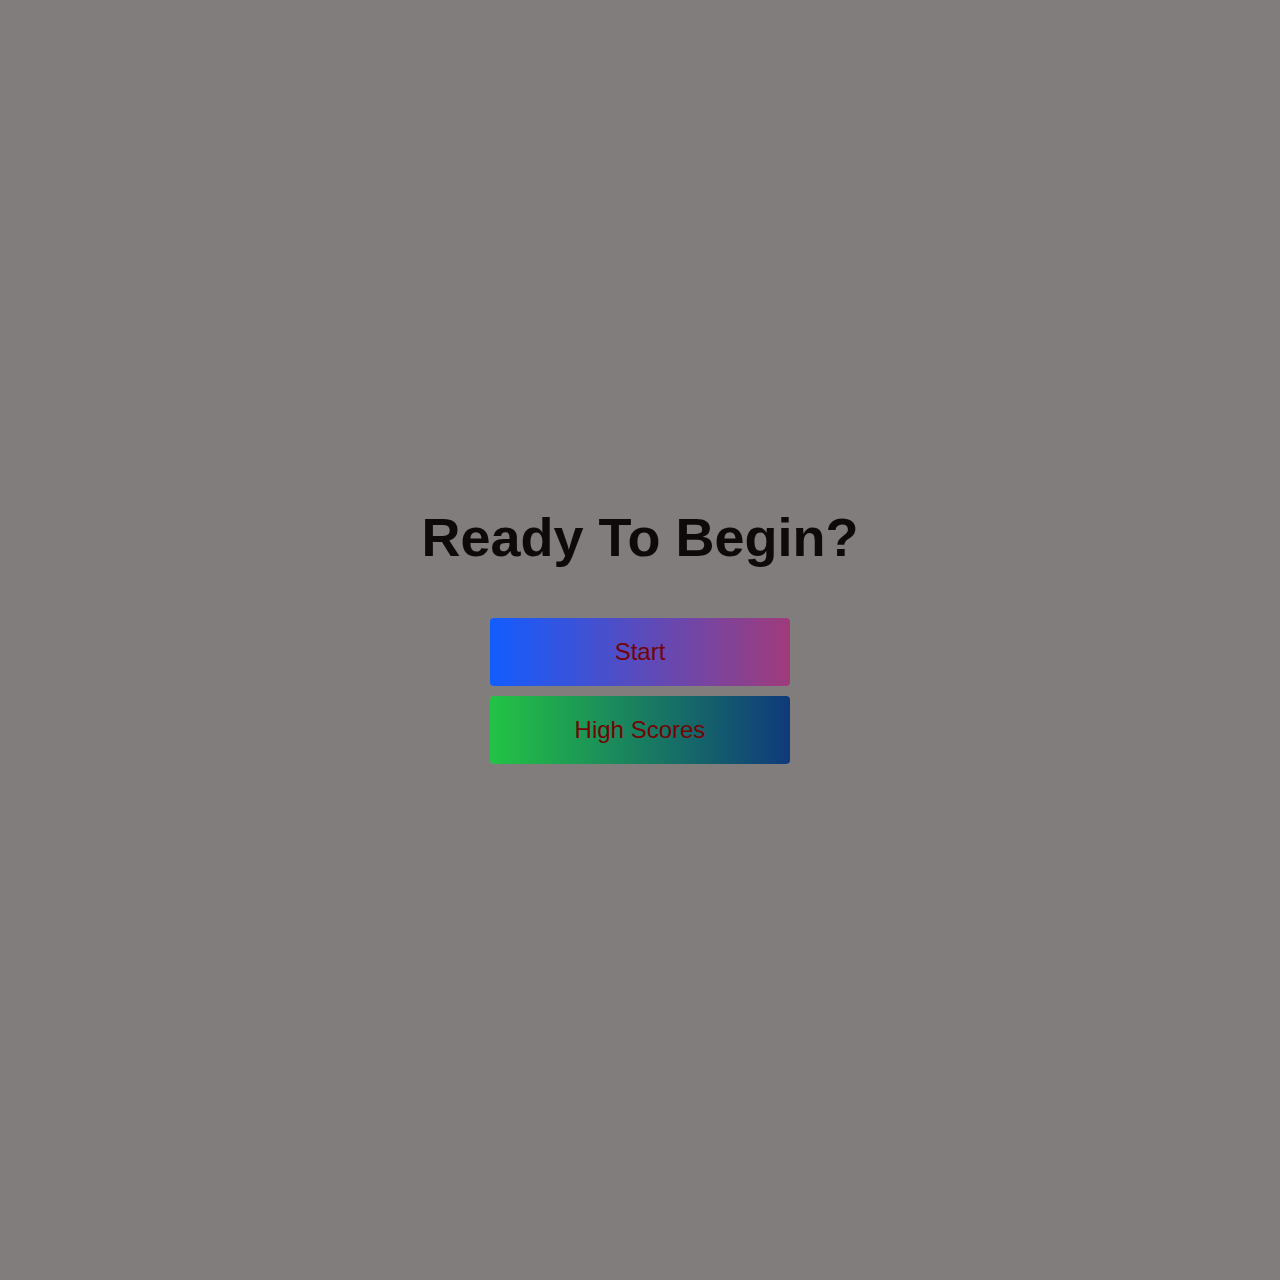
<file: index.html>
<!DOCTYPE html>
<html lang="en">

<head>
    <meta charset="UTF-8">
    <meta http-equiv="X-UA-Compatible" content="IE=edge">
    <meta name="viewport" content="width=device-width, initial-scale=1.0">
    <title>Code Quiz!</title>
    <link rel="stylesheet" href="style.css">


</head>

<title>Test Your Knowledge!</title>

<body>
    <div class="container">
        <div id="home" class="flex-column flex-center">
            <h1>Ready To Begin?</h1>
            <a href="quiz page.html" class="btn">Start</a>
            <a href="high scores.html" id="highscore-btn" class="btn">High Scores</a>
        </div>
    </div>
</body>

<script src="script.js"></script>

</html>
</file>
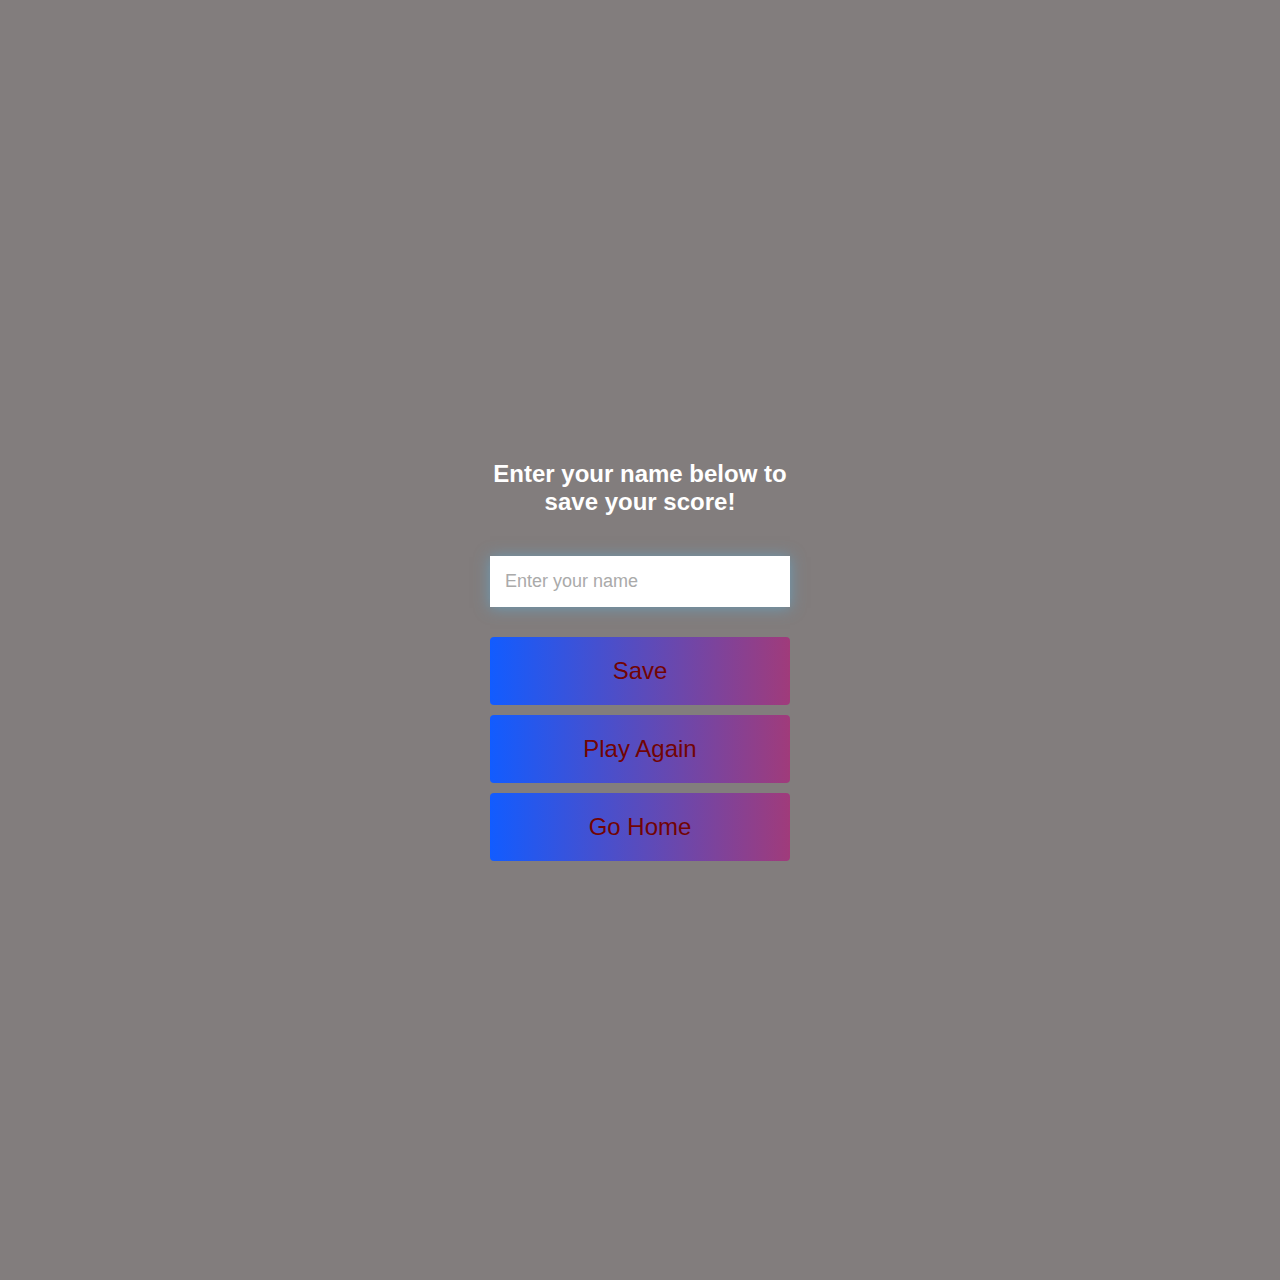
<file: end.html>
<!DOCTYPE html>
<html lang="en">
<head>
    <meta charset="UTF-8">
    <meta http-equiv="X-UA-Compatible" content="IE=edge">
    <meta name="viewport" content="width=device-width, initial-scale=1.0">
    <title>Document</title>
    <link rel="stylesheet" href="style.css">
</head>
<body>
    <div class="container">
        <div id="end" class="flex-center flex-column">
            <h1 id="finalScore">0</h1>
            <form class="end-form-container">
                <h2 id="end-text">Enter your name below to save your score!</h2>
                <input type="text" name="name" id="username"
                placeholder="Enter your name">
                <button class="btn" id="saveScoreBtn" type="submit" onclick="saveHighScore(event)" disabled>Save</button>
            </form>
            <a href="quiz page.html" class="btn">Play Again</a>
            <a href="index.html" class="btn">Go Home</a>
        </div>
    </div>
    <script src="end.js"></script>
</body>
</html>
</file>
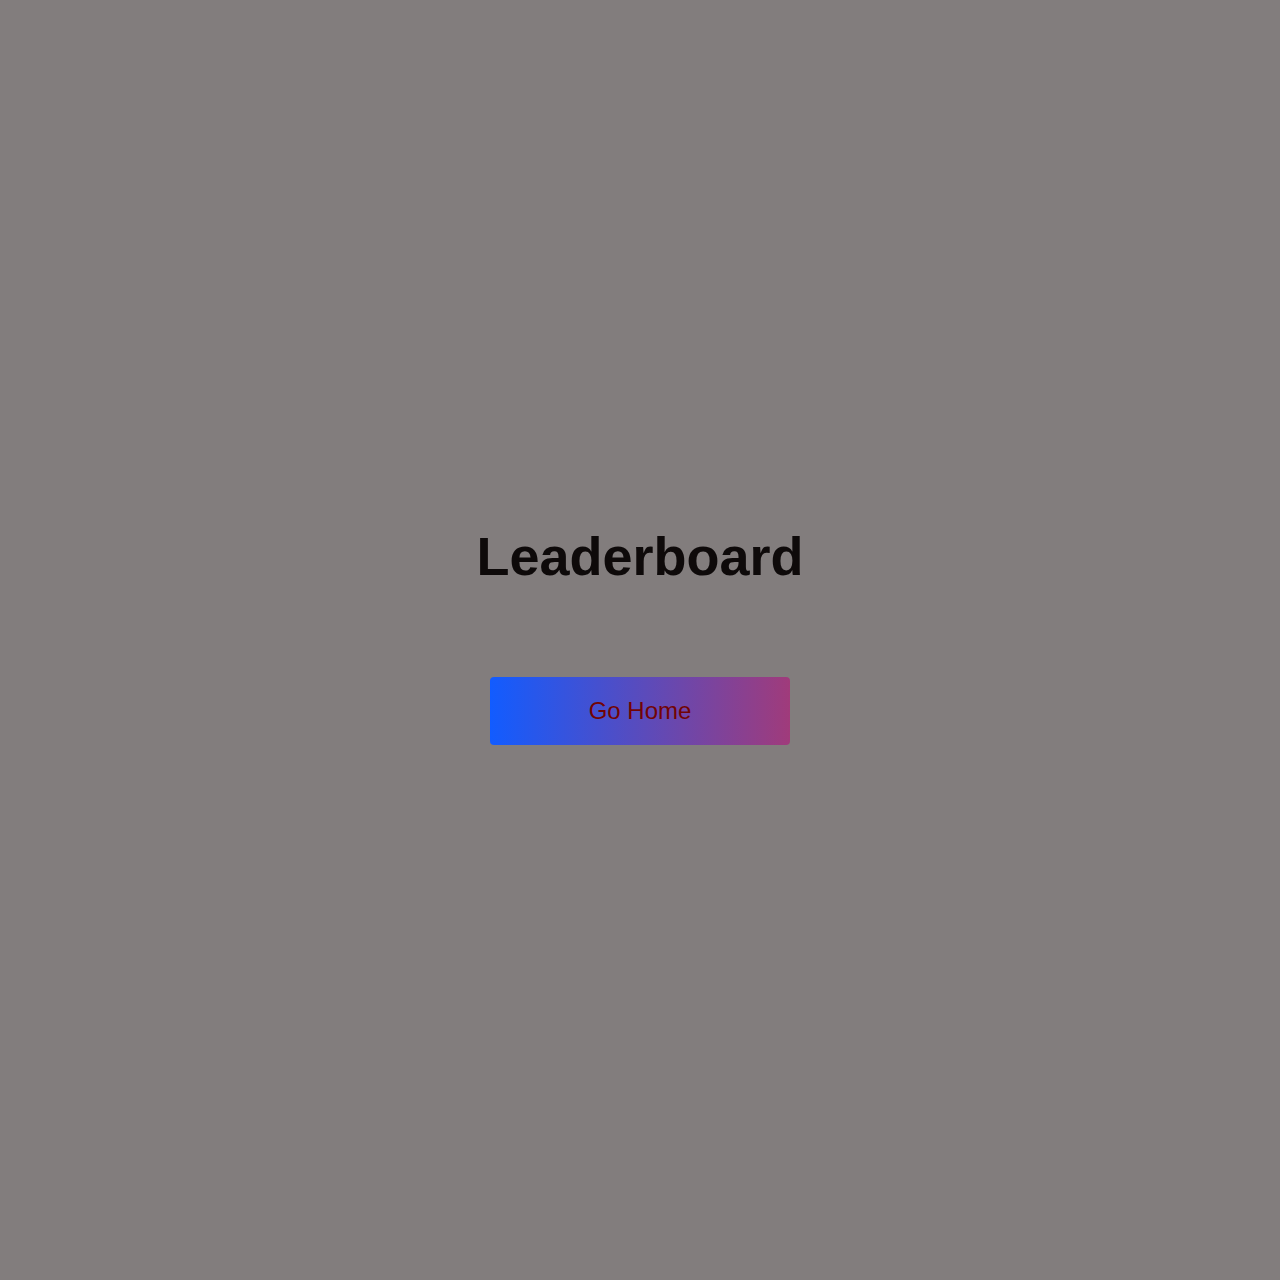
<file: high scores.html>
<!DOCTYPE html>
<html lang="en">
<head>
    <meta charset="UTF-8">
    <meta http-equiv="X-UA-Compatible" content="IE=edge">
    <meta name="viewport" content="width=device-width, initial-scale=1.0">
    <title>High Scores</title>
    <link rel="stylesheet" href="style.css">
    <link rel="stylesheet" href="high scores.css">

</head>
<body>
    <div class="container">
        <div id="highScores" class="flex-center flex-column">
            <h1 id="finalScore">Leaderboard</h1>
            <ul id="highScoresList"></ul>
            <a href="index.html" class="btn">Go Home</a>
        </div>
    </div>
    <script src="high scores.js"></script>
</body>
</html>
</file>
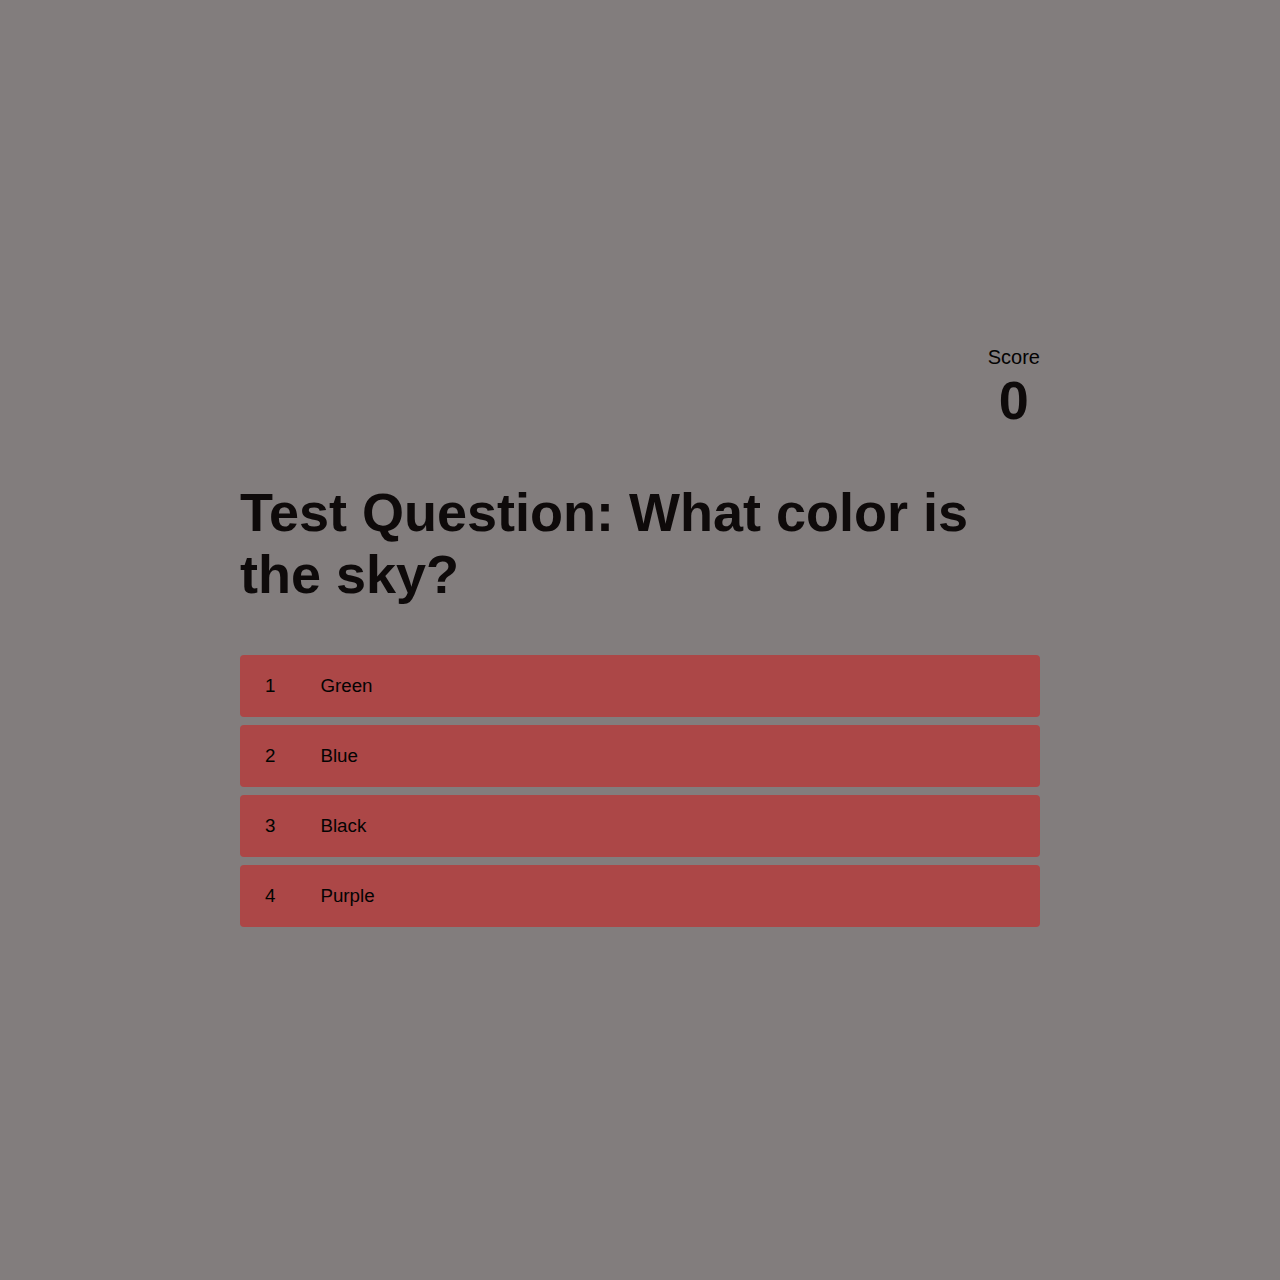
<file: quiz page.html>
<!DOCTYPE html>
<html lang="en">

<head>
    <meta charset="UTF-8">
    <meta http-equiv="X-UA-Compatible" content="IE=edge">
    <meta name="viewport" content="width=device-width, initial-scale=1.0">
    <title>Quiz Page</title>
    <link rel="stylesheet" href="style.css">
    <link rel="stylesheet" href="game.css">

</head>

<body>
    <div class="container">
        <div id="game" class="justify-center flex-column">
            <div id="hud">
                <div class="hud-item">
                </div>
                <div class="hud-item">
                    <p class="hud-prefix">
                        Score
                    </p>
                    <h1 class="hud-main-text" id="score">
                        0
                    </h1>
                </div>
            </div>
            <h1 id="question">Test Question: What color is the sky?</h1>
            <div class="answer-container">
                <p class="answer-prefix">1</p>
                <p class="answer-text" data-number="1">Green</p>
            </div>
            <div class="answer-container">
                <p class="answer-prefix">2</p>
                <p class="answer-text" data-number="2">Blue</p>
            </div>
            <div class="answer-container">
                <p class="answer-prefix">3</p>
                <p class="answer-text" data-number="3">Black</p>
            </div>
            <div class="answer-container">
                <p class="answer-prefix">4</p>
                <p class="answer-text" data-number="4">Purple</p>
            </div>
        </div>
    </div>
    <script src="script.js"></script>
</body>

</html>
</file>
<file: style.css>
body {
    background-color: rgb(130, 125, 125);
}

* {
    box-sizing: border-box;
    margin: 0;
    padding: 0;
    font-size: 62.5%;
    font-family: 'Trebuchet MS', 'Lucida Sans Unicode', 'Lucida Grande', 'Lucida Sans', Arial, sans-serif;
}

h1 {
    font-size: 5.4rem;
    color: rgb(14, 10, 10);
    margin-bottom: 5rem;
}

h2 {
    font-size: 4.2rem;
    margin-bottom: 4rem;
}

.container {
    width: 100vw;
    height: 100vw;
    display: flex;
    justify-content: center;
    align-items: center;
    max-width: 80rem;
    margin: 0 auto;
    padding: 2rem;
}

.flex-column {
    display: flex;
    flex-direction: column;
}

.flex-center {
    justify-content: center;
    align-items: center;
}

.justify-center {
    justify-content: center;
}

.text-center {
    text-align: center;
}

.hidden {
    display: none;
}

.btn {
    font-size: 2.4rem;
    padding: 2rem 0;
    width: 30rem;
    text-align: center;
    margin-bottom: 1rem;
    text-decoration: none;
    color: rgb(114, 4, 4);
    background: linear-gradient(90deg, rgb(18, 92, 255) 0%, rgb(160, 59, 123) 100%);
    border-radius: 4px;
}

.btn:hover {
    cursor: pointer;
    box-shadow: 0 0.4rem 1.4rem 0 rgba(8, 114, 246, 0.6);
    transition: transform 15ms;
    transform: scale(1.03);
}

#highscore-btn {
    background: linear-gradient(90deg, rgb(35, 195, 69) 0%, rgb(15, 58, 122) 100%);
}

#highscore-btn:hover {
    box-shadow: 0 0.4rem 1.4rem 0 rgba(255, 255, 0, 0.5);
}

/*End Page CSS */
.end-form-container {
    width: 100%;
    display: flex;
    flex-direction: column;
    align-items: center;
    max-width: 30rem;
}

input {
    margin-bottom: 1rem;
    width: 20rem;
    padding: 1.5rem;
    font-size: 1.8rem;
    border: none;
    box-shadow: 0 0.1rem 1.4rem 0 rgba(86, 185, 235, 0.5);
}

input::placeholder {
    color: #aaa;
}

#username {
    margin-bottom: 3rem;
    width: 100%;
    outline: none;
}

#end-text {
    font-size: 2.4rem;
    color: #fff;
    text-align: center;
}

#saveScoreBtn {
    border: none;
}
</file>
<file: high scores.css>
body {
    color: white;
}

#highScoresList {
    list-style: none;
    margin-bottom: 4rem;
}

.high-score {
    font-size: 2.8rem;
    margin-bottom: 0.5rem;
}
</file>
<file: game.css>
body {
    color: rgb(4, 3, 3);
}

.answer-container {
    display: flex;
    margin-bottom: 0.8rem;
    width: 100%;
    border-radius: 4px;
    background: rgb(172, 71, 71);
    font-size: 3rem;
    min-width: 80rem;
}

.answer-container:hover {
    cursor: pointer;
    box-shadow: 0 0.4rem 1.4rem 0 rgba (5, 102, 245, 0.5);
    transform: scale(1.02);
    transform: transform 100ms;
}

.answer-prefix {
    padding: 2rem 2.5rem;
    color: rgb(0, 4, 1);
}

.answer-text {
    padding: 2rem;
    width: 100%;
}

.correct {
    background: linear-gradient(32deg, rgba(11, 223, 36) 0%, rgb(41, 232, 111) 100%);
}

.incorrect {
    background: linear-gradient(32deg, rgb(223, 117, 11) 0%, rgb(211, 221, 31) 100%);
}

#hud {
    display: flex;
    justify-content: space-between;
}

.hud-prefix {
    text-align: center;
    font-size: 2rem;
}

.hud-main-text {
    text-align: center;
}



@media screen and (max-width: 768px) {
    .answer-container {
        min-width: 40rem;
    }
}
</file>
